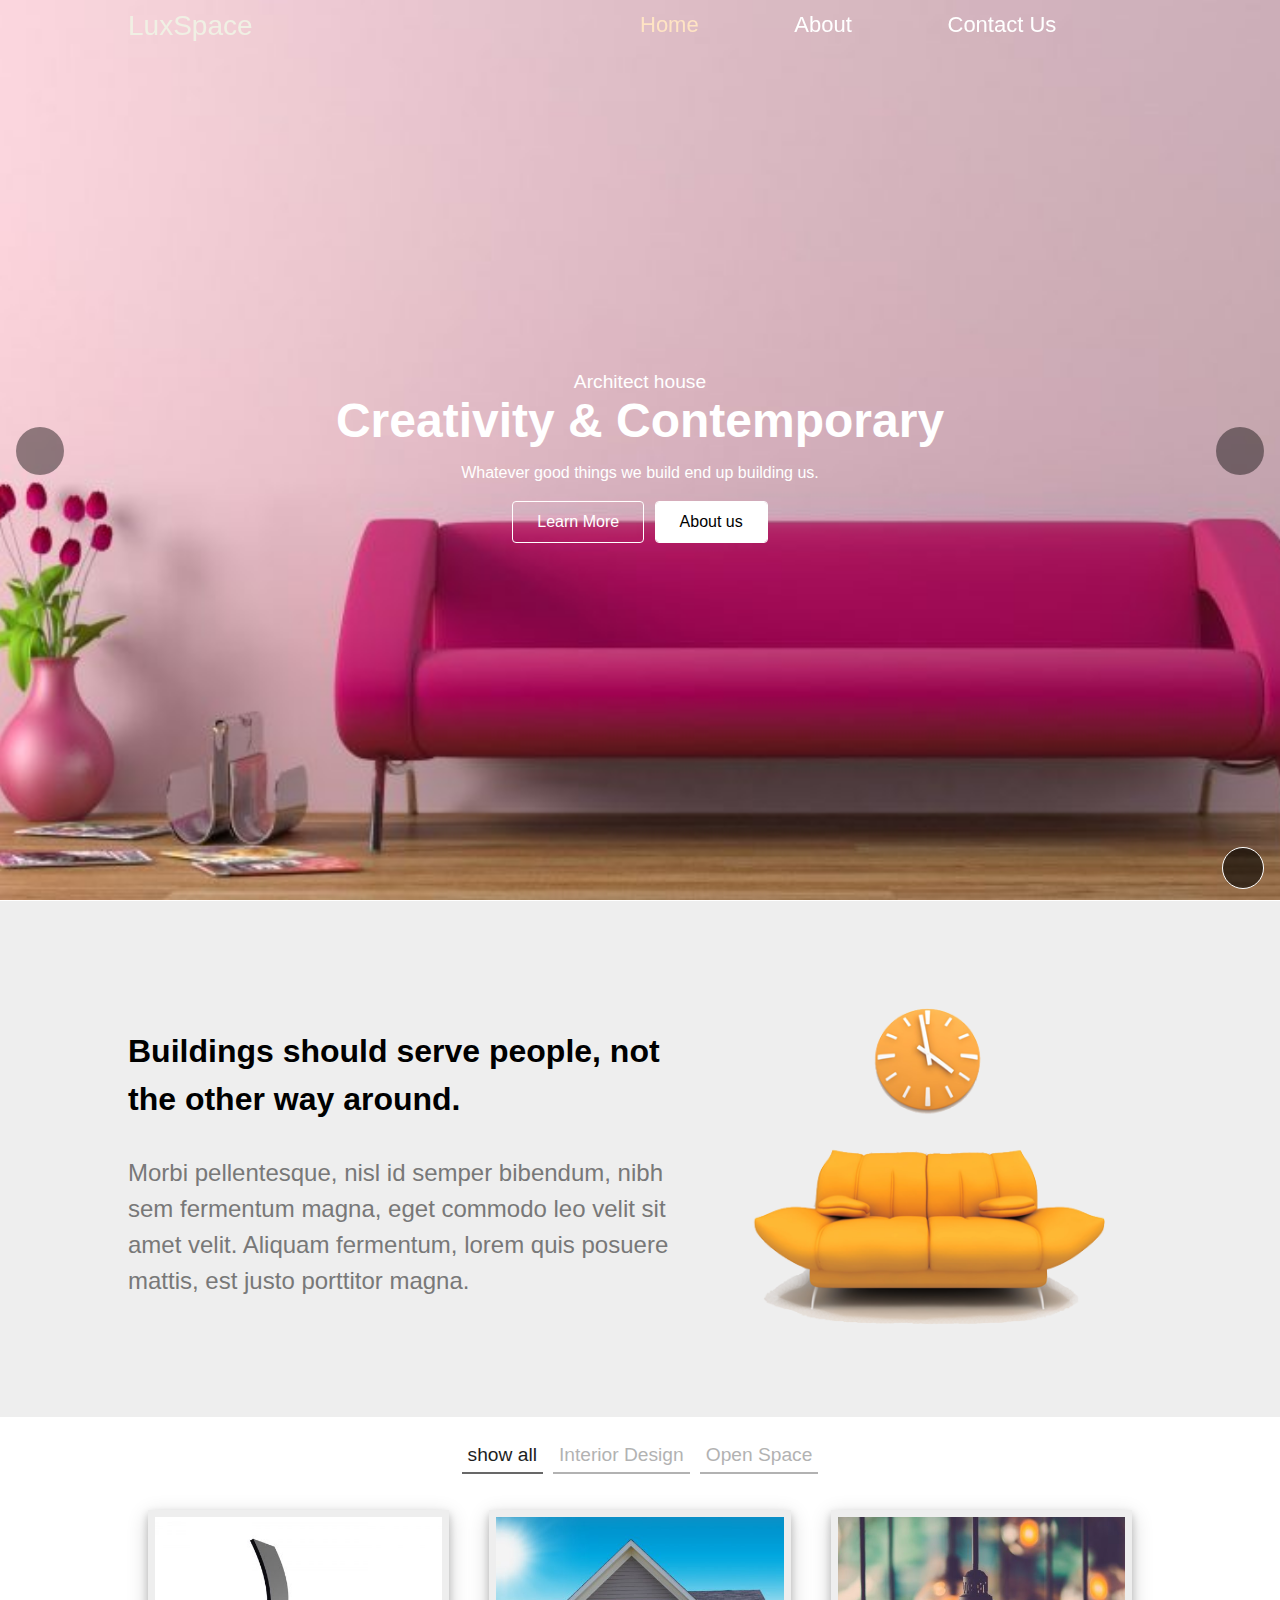
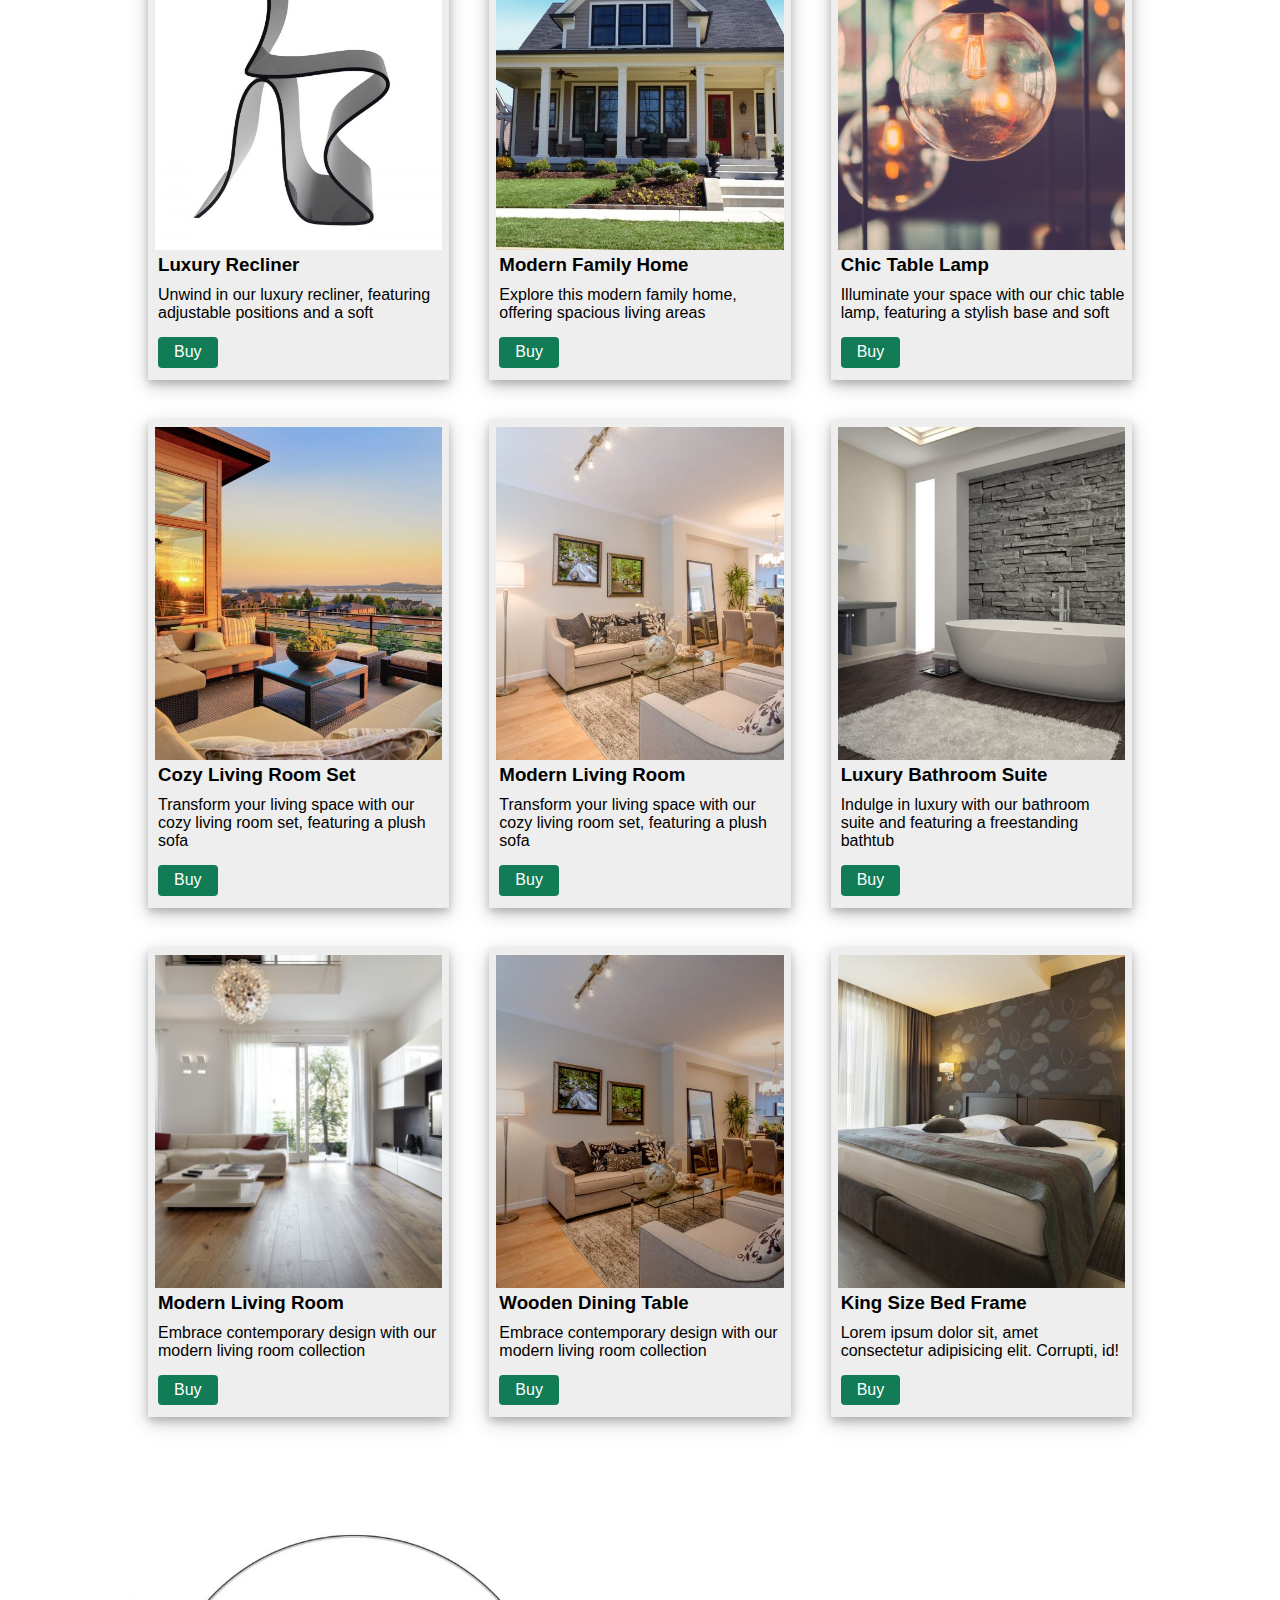
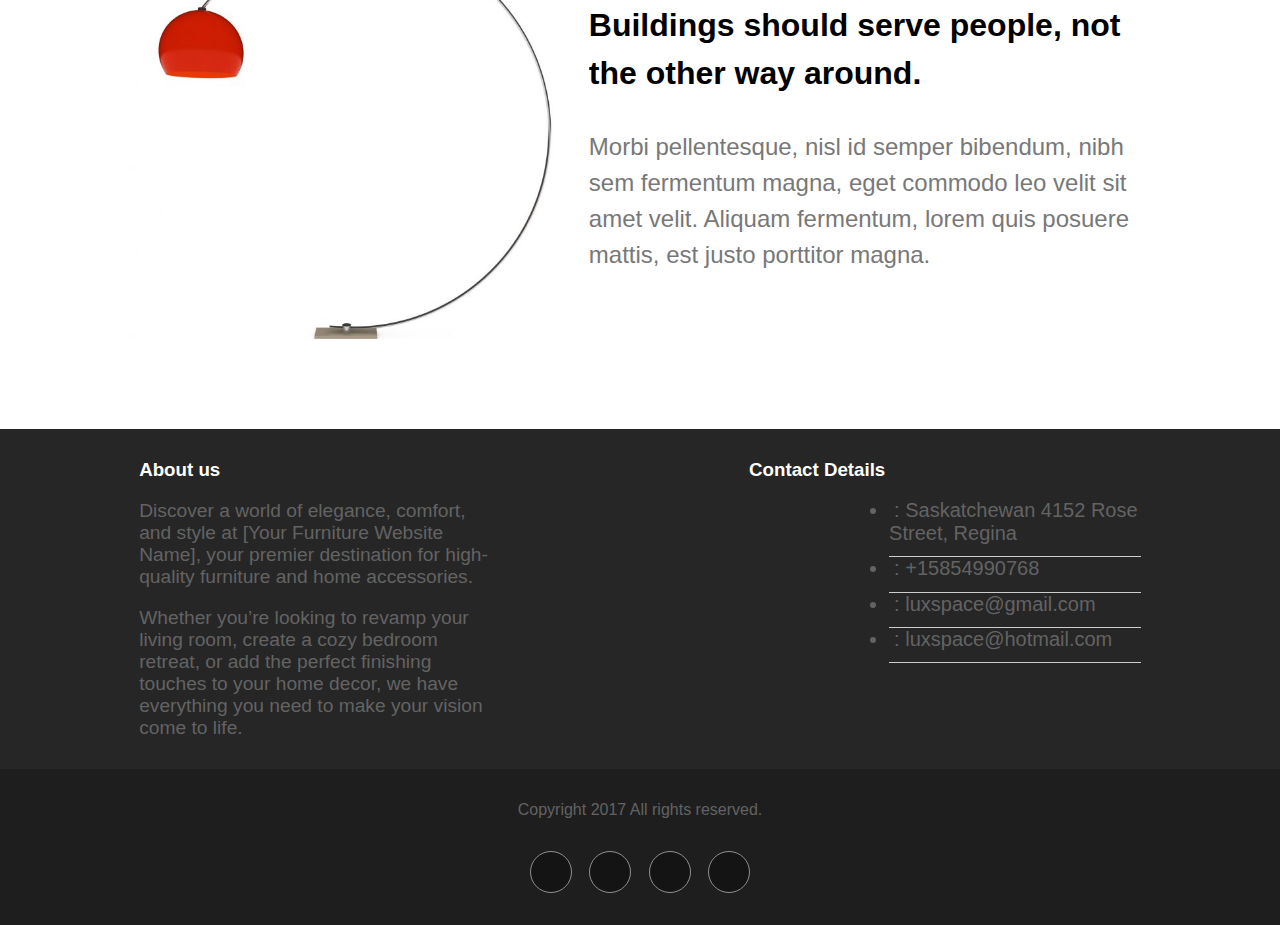
<file: index.html>
<!DOCTYPE html>
<html lang="en">
  <head>
    <meta charset="UTF-8" />
    <meta http-equiv="X-UA-Compatible" content="IE=edge" />
    <meta name="viewport" content="width=device-width, initial-scale=1.0" />
    <title>Project JS</title>
    <link rel="stylesheet" href="css/first.css" />
    <link
      rel="stylesheet"
      href="https://cdnjs.cloudflare.com/ajax/libs/font-awesome/6.2.1/css/all.min.css"
      integrity="sha512-MV7K8+y+gLIBoVD59lQIYicR65iaqukzvf/nwasF0nqhPay5w/9lJmVM2hMDcnK1OnMGCdVK+iQrJ7lzPJQd1w=="
      crossorigin="anonymous"
      referrerpolicy="no-referrer"
    />
  </head>
  <body>
    <nav id="nav">
      <div class="container">
        <div class="parent">
          <div class="logo">
            <a href="index.html">LuxSpace</a>
          </div>

          <ul>
            <li>
              <a href="#" id="home" class="home">Home</a>
            </li>
            <li>
              <a href="about.html">About</a>
            </li>
            <li>
              <a href="contact.html">Contact Us</a>
            </li>
            <li class="cart">
              <a href=""><i class="fa-solid fa-cart-plus"></i></a>
              <div class="count"></div>
            </li>
          </ul>
          <div class="responsive-cart">
            <div class="cart">
              <a href=""><i class="fa-solid fa-cart-plus"></i></a>
              <div class="count"></div>
            </div>
            <button class="btn-nav"></button>
          </div>
        </div>
      </div>
      <section class="drop-nav">
        <div class="container">
          <div class="drop-down">
            <a href="index.html"><div class="home">Home</div></a>
            <a href="about.html"><div>About</div></a>
            <a href="contact.html"><div class="last">Contact Us</div></a>
          </div>
        </div>
      </section>
    </nav>
    <a href="#">
      <div id="backUp" class="btn-flow">
        <i class="up fa-solid fa-chevron-up"></i>
      </div>
    </a>
    <section id="slider" class="slider">
      <div class="container">
        <div class="parent">
          <div class="item">
            <p>Architect house</p>
            <h1>Creativity & Contemporary</h1>
            <p>Whatever good things we build end up building us.</p>
            <a href="about.html" class="btn1">Learn More</a>
            <a href="about.html" class="btn2">About us</a>
          </div>
        </div>
      </div>
      <div id="right" class="right">
        <i class="fa-solid fa-chevron-right"></i>
      </div>
      <div id="left" class="left">
        <i class="fa-solid fa-chevron-left"></i>
      </div>
    </section>

    <section class="content">
      <div class="container">
        <div class="content-item">
          <div class="text">
            <p class="p1">
              Buildings should serve people, not the other way around.
            </p>
            <p class="p2">
              Morbi pellentesque, nisl id semper bibendum, nibh sem fermentum
              magna, eget commodo leo velit sit amet velit. Aliquam fermentum,
              lorem quis posuere mattis, est justo porttitor magna.
            </p>
          </div>

          <div class="img">
            <img src="images/furniture/archi-17.png" alt="" />
          </div>
        </div>
      </div>
    </section>

    <section class="category">
      <div class="container">
        <ul>
          <li class="li-all default-category">
            <button id="btn-all" class="btn-category">show all</button>
          </li>
          <li class="li-all">
            <button id="btn-one" class="btn-category">Interior Design</button>
          </li>
          <li class="li-all">
            <button id="btn-two" class="btn-category">Open Space</button>
          </li>
        </ul>
        <div class="cards"></div>
      </div>
    </section>

    <section class="cards all">
      <div class="container">
        <div class="row">
          <div class="card">
            <div class="item">
              <img src="images/furniture/card1.jpg" alt="" />
              <h3>Luxury Recliner</h3>
              <p>
                Unwind in our luxury recliner, featuring adjustable positions
                and a soft
              </p>
              <button class="btn">Buy</button>
              <button class="btn-undo">Undo</button>
            </div>
          </div>
          <div class="card">
            <div class="item">
              <img src="images/furniture/card2.jpg" alt="" />
              <h3>Modern Family Home</h3>
              <p>
                Explore this modern family home, offering spacious living areas
              </p>
              <button class="btn">Buy</button>
              <button class="btn-undo">Undo</button>
            </div>
          </div>
          <div class="card">
            <div class="item">
              <img src="images/furniture/card3.jpg" alt="" />
              <h3>Chic Table Lamp</h3>
              <p>
                Illuminate your space with our chic table lamp, featuring a
                stylish base and soft
              </p>
              <button class="btn">Buy</button>
              <button class="btn-undo">Undo</button>
            </div>
          </div>
          <div class="card">
            <div class="item">
              <img src="images/furniture/card4.jpg" alt="" />
              <h3>Cozy Living Room Set</h3>
              <p>
                Transform your living space with our cozy living room set,
                featuring a plush sofa
              </p>
              <button class="btn">Buy</button>
              <button class="btn-undo">Undo</button>
            </div>
          </div>
          <div class="card">
            <div class="item">
              <img src="images/furniture/card5.jpg" alt="" />
              <h3>Modern Living Room</h3>
              <p>
                Transform your living space with our cozy living room set,
                featuring a plush sofa
              </p>
              <button class="btn">Buy</button>
              <button class="btn-undo">Undo</button>
            </div>
          </div>
          <div class="card">
            <div class="item">
              <img src="images/furniture/card6.jpg" alt="" />
              <h3>Luxury Bathroom Suite</h3>
              <p>
                Indulge in luxury with our bathroom suite and featuring a
                freestanding bathtub
              </p>
              <button class="btn">Buy</button>
              <button class="btn-undo">Undo</button>
            </div>
          </div>
          <div class="card">
            <div class="item">
              <img src="images/furniture/card7.jpg" alt="" />
              <h3>Modern Living Room</h3>
              <p>
                Embrace contemporary design with our modern living room
                collection
              </p>
              <button class="btn">Buy</button>
              <button class="btn-undo">Undo</button>
            </div>
          </div>
          <div class="card">
            <div class="item">
              <img src="images/furniture/card8.jpg" alt="" />
              <h3>Wooden Dining Table</h3>
              <p>
                Embrace contemporary design with our modern living room
                collection
              </p>
              <button class="btn">Buy</button>
              <button class="btn-undo">Undo</button>
            </div>
          </div>
          <div class="card">
            <div class="item">
              <img src="images/furniture/card9.jpg" alt="" />
              <h3>King Size Bed Frame</h3>
              <p>
                Lorem ipsum dolor sit, amet consectetur adipisicing elit.
                Corrupti, id!
              </p>
              <button class="btn">Buy</button>
              <button class="btn-undo">Undo</button>
            </div>
          </div>
        </div>
      </div>
    </section>

    <section class="cards category1">
      <div class="container">
        <div class="row">
          <div class="card">
            <div class="item">
              <img src="images/furniture/card5.jpg" alt="" />
              <h3>Lorem, ipsum dolor.</h3>
              <p>
                Lorem ipsum dolor sit, amet consectetur adipisicing elit.
                Corrupti, id!
              </p>
              <button class="btn">Buy</button>
              <button class="btn-undo">Undo</button>
            </div>
          </div>
          <div class="card">
            <div class="item">
              <img src="images/furniture/card6.jpg" alt="" />
              <h3>Lorem, ipsum dolor.</h3>
              <p>
                Lorem ipsum dolor sit, amet consectetur adipisicing elit.
                Corrupti, id!
              </p>
              <button class="btn">Buy</button>
              <button class="btn-undo">Undo</button>
            </div>
          </div>
          <div class="card">
            <div class="item">
              <img src="images/furniture/card1.jpg" alt="" />
              <h3>Lorem, ipsum dolor.</h3>
              <p>
                Lorem ipsum dolor sit, amet consectetur adipisicing elit.
                Corrupti, id!
              </p>
              <button class="btn">Buy</button>
              <button class="btn-undo">Undo</button>
            </div>
          </div>
          <div class="card">
            <div class="item">
              <img src="images/furniture/card2.jpg" alt="" />
              <h3>Lorem, ipsum dolor.</h3>
              <p>
                Lorem ipsum dolor sit, amet consectetur adipisicing elit.
                Corrupti, id!
              </p>
              <button class="btn">Buy</button>
              <button class="btn-undo">Undo</button>
            </div>
          </div>
          <div class="card">
            <div class="item">
              <img src="images/furniture/card3.jpg" alt="" />
              <h3>Lorem, ipsum dolor.</h3>
              <p>
                Lorem ipsum dolor sit, amet consectetur adipisicing elit.
                Corrupti, id!
              </p>
              <button class="btn">Buy</button>
              <button class="btn-undo">Undo</button>
            </div>
          </div>
          <div class="card">
            <div class="item">
              <img src="images/furniture/card4.jpg" alt="" />
              <h3>Lorem, ipsum dolor.</h3>
              <p>
                Lorem ipsum dolor sit, amet consectetur adipisicing elit.
                Corrupti, id!
              </p>
              <button class="btn">Buy</button>
              <button class="btn-undo">Undo</button>
            </div>
          </div>
        </div>
      </div>
    </section>
    <section class="cards category2">
      <div class="container">
        <div class="row">
          <div class="card">
            <div class="item">
              <img src="images/furniture/card7.jpg" alt="" />
              <h3>Lorem, ipsum dolor.</h3>
              <p>
                Lorem ipsum dolor sit, amet consectetur adipisicing elit.
                Corrupti, id!
              </p>
              <button class="btn">Buy</button>
              <button class="btn-undo">Undo</button>
            </div>
          </div>
          <div class="card">
            <div class="item">
              <img src="images/furniture/card8.jpg" alt="" />
              <h3>Lorem, ipsum dolor.</h3>
              <p>
                Lorem ipsum dolor sit, amet consectetur adipisicing elit.
                Corrupti, id!
              </p>
              <button class="btn">Buy</button>
              <button class="btn-undo">Undo</button>
            </div>
          </div>
          <div class="card">
            <div class="item">
              <img src="images/furniture/card9.jpg" alt="" />
              <h3>Lorem, ipsum dolor.</h3>
              <p>
                Lorem ipsum dolor sit, amet consectetur adipisicing elit.
                Corrupti, id!
              </p>
              <button class="btn">Buy</button>
              <button class="btn-undo">Undo</button>
            </div>
          </div>
        </div>
      </div>
    </section>

    <section class="content content2">
      <div class="container">
        <div class="content-item">
          <div class="img abagora">
            <img src="images/furniture/content.jpg" alt="" />
          </div>

          <div class="text">
            <p class="p1">
              Buildings should serve people, not the other way around.
            </p>
            <p class="p2">
              Morbi pellentesque, nisl id semper bibendum, nibh sem fermentum
              magna, eget commodo leo velit sit amet velit. Aliquam fermentum,
              lorem quis posuere mattis, est justo porttitor magna.
            </p>
          </div>
        </div>
      </div>
    </section>

    <footer>
      <div class="container">
        <div class="item">
          <div class="about">
            <h3>About us</h3>
            <p>
              Discover a world of elegance, comfort, and style at [Your
              Furniture Website Name], your premier destination for high-quality
              furniture and home accessories.
            </p>
            <p>
              Whether you’re looking to revamp your living room, create a cozy
              bedroom retreat, or add the perfect finishing touches to your home
              decor, we have everything you need to make your vision come to
              life.
            </p>
          </div>
          <div class="contact-details">
            <div class="layer">
              <h3>Contact Details</h3>
              <ul class="fa-ul">
                <li>
                  <span class="fa-li"
                    ><i class="fa-solid fa-location-dot"></i></span
                  >: Saskatchewan 4152 Rose Street, Regina
                </li>
                <li>
                  <span class="fa-li"><i class="fa-solid fa-phone"></i> </span>:
                  +15854990768
                </li>
                <li>
                  <span class="fa-li"
                    ><i class="fa-solid fa-envelope"></i> </span
                  >: luxspace@gmail.com
                </li>
                <li>
                  <span class="fa-li"
                    ><i class="fa-solid fa-earth-americas"></i> </span
                  >: luxspace@hotmail.com
                </li>
              </ul>
            </div>
          </div>
        </div>
      </div>
    </footer>
    <footer class="item-two">
      <p>Copyright 2017 All rights reserved.</p>
      <div class="icons">
        <div class="contain">
          <a href="https://www.facebook.com/" target="_blank">
            <i class="fa-brands fa-facebook-f"></i>
          </a>
        </div>
        <div class="contain">
          <a href="https://www.google.com/" target="_blank">
            <i class="fa-brands fa-google"></i>
          </a>
        </div>
        <div class="contain">
          <a href="https://www.youtube.com/" target="_blank">
            <i class="youtube fa-brands fa-youtube"></i>
          </a>
        </div>
        <div class="contain">
          <a href="https://twitter.com/" target="_blank">
            <i class="twitter fa-brands fa-twitter"></i>
          </a>
        </div>
      </div>
    </footer>

    <script src="js/first.js"></script>
  </body>
</html>
</file>
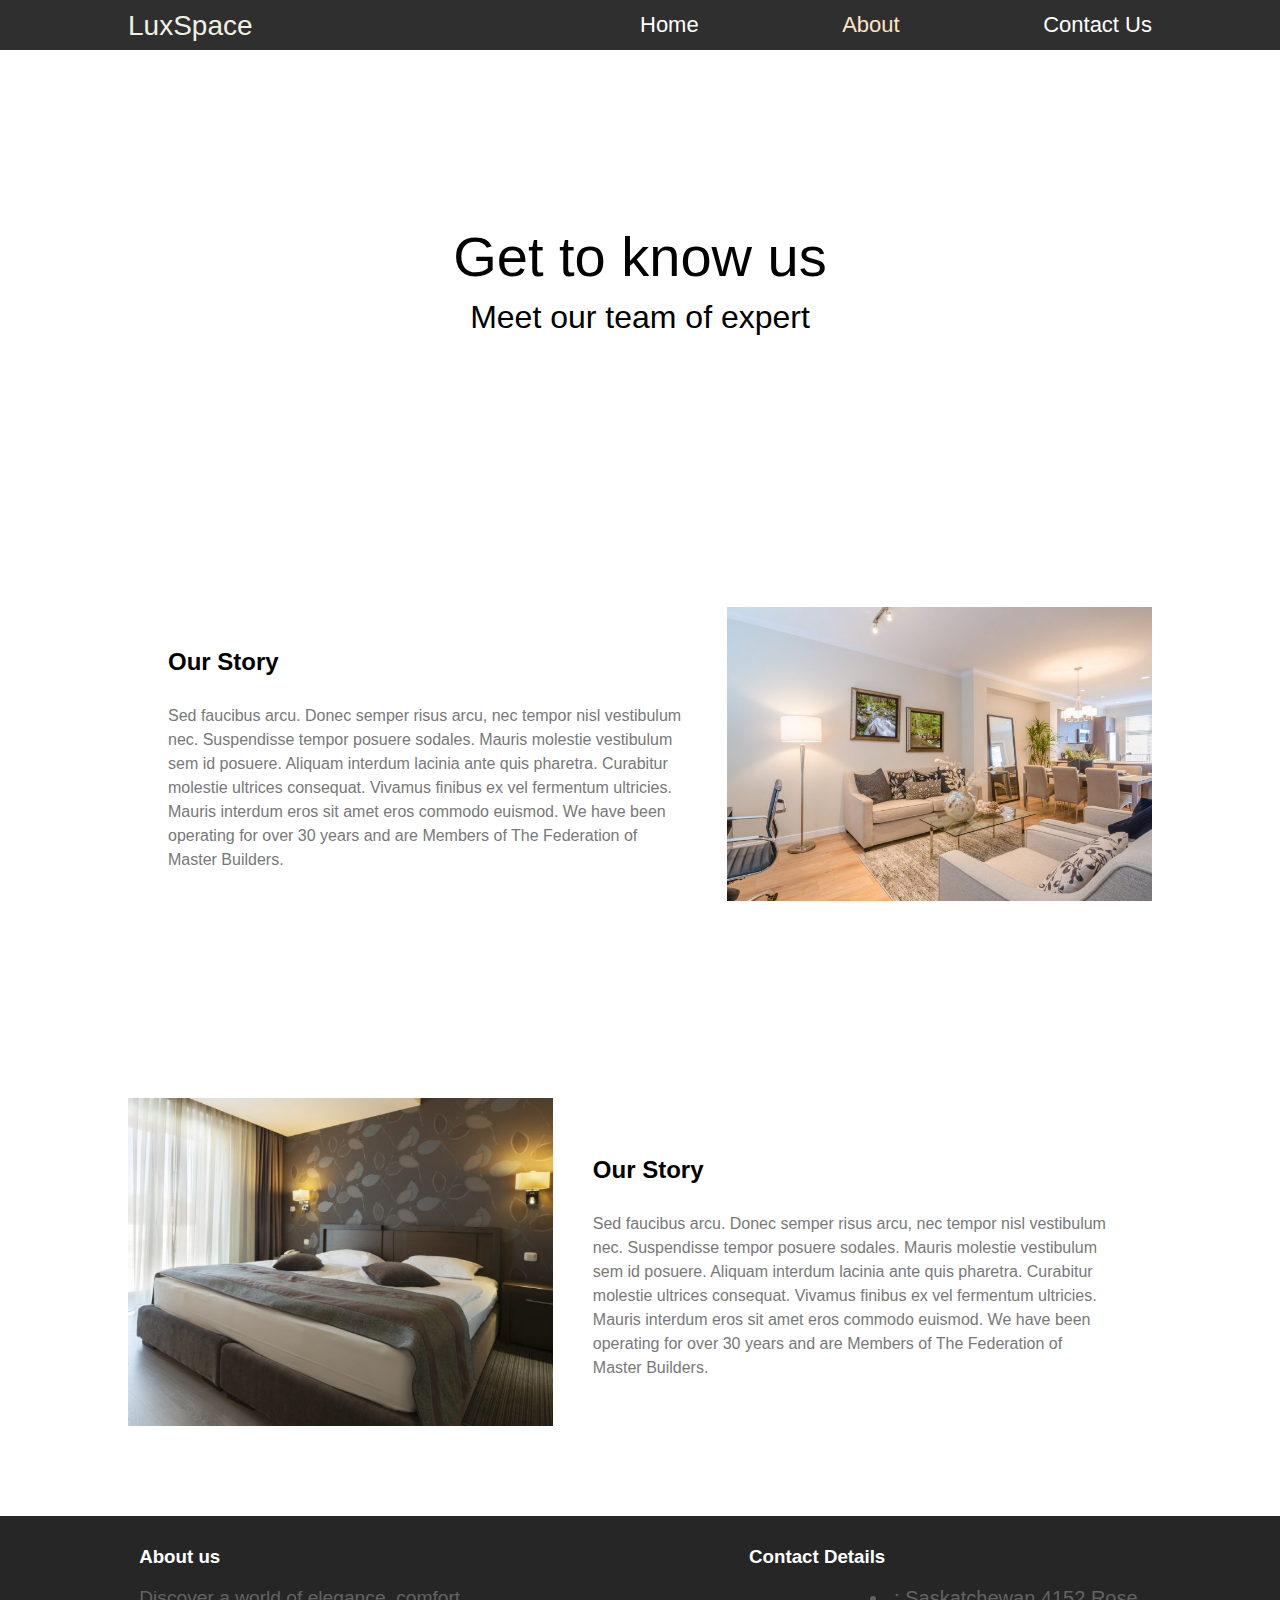
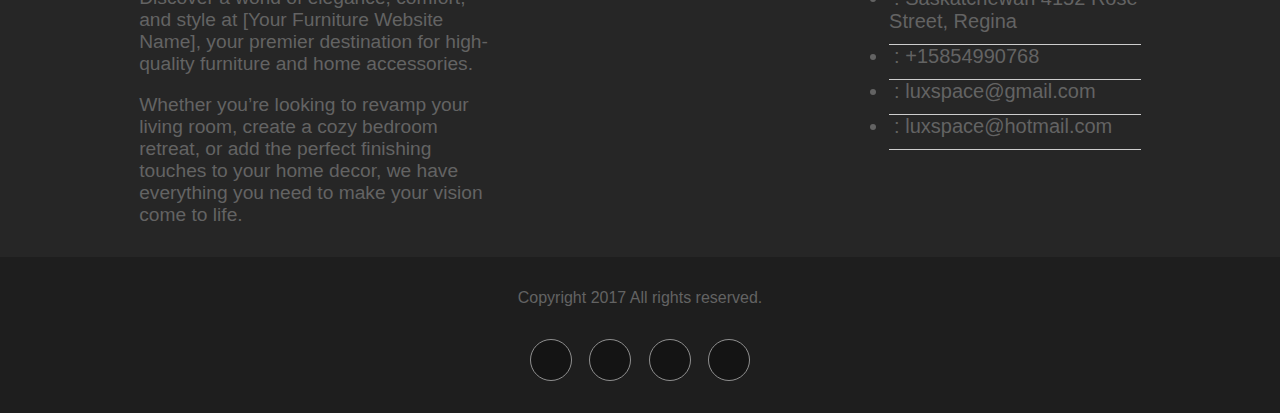
<file: about.html>
<!DOCTYPE html>
<html lang="en">
  <head>
    <meta charset="UTF-8" />
    <meta http-equiv="X-UA-Compatible" content="IE=edge" />
    <meta name="viewport" content="width=device-width, initial-scale=1.0" />
    <title>About</title>
    <link rel="stylesheet" href="css/about.css" />
    <link
      rel="stylesheet"
      href="https://cdnjs.cloudflare.com/ajax/libs/font-awesome/6.2.1/css/all.min.css"
      integrity="sha512-MV7K8+y+gLIBoVD59lQIYicR65iaqukzvf/nwasF0nqhPay5w/9lJmVM2hMDcnK1OnMGCdVK+iQrJ7lzPJQd1w=="
      crossorigin="anonymous"
      referrerpolicy="no-referrer"
    />
  </head>
  <body>
    <nav id="nav">
      <div class="container">
        <div class="parent">
          <div class="logo">
            <a href="index.html">LuxSpace</a>
          </div>

          <ul id="ul">
            <li>
              <a href="index.html">Home</a>
            </li>
            <li>
              <a href="#" class="about">About</a>
            </li>
            <li>
              <a href="contact.html">Contact Us</a>
            </li>
          </ul>
          <button class="btn-nav"></button>
        </div>
      </div>
      <section class="drop-nav">
        <div class="container">
          <div class="drop-down">
            <a href="index.html"><div>Home</div></a>
            <a href="about.html"><div class="about">About</div></a>
            <a href="contact.html"><div class="last">Contact Us</div></a>
          </div>
        </div>
      </section>
    </nav>
    <header>
      <div class="content-header">
        <h1>Get to know us</h1>
        <p>Meet our team of expert</p>
      </div>
    </header>

    <section class="content">
      <div class="container">
        <div class="content-item">
          <div class="text">
            <p class="p1">Our Story</p>
            <p class="p2">
              Sed faucibus arcu. Donec semper risus arcu, nec tempor nisl
              vestibulum nec. Suspendisse tempor posuere sodales. Mauris
              molestie vestibulum sem id posuere. Aliquam interdum lacinia ante
              quis pharetra. Curabitur molestie ultrices consequat. Vivamus
              finibus ex vel fermentum ultricies. Mauris interdum eros sit amet
              eros commodo euismod. We have been operating for over 30 years and
              are Members of The Federation of Master Builders.
            </p>
          </div>
          <div class="img">
            <img src="images/furniture/card5.jpg" alt="" />
          </div>
        </div>
      </div>
    </section>
    <section class="content">
      <div class="container">
        <div class="content-item content-item2">
          <div class="img">
            <img src="images/furniture/card9.jpg" alt="" />
          </div>
          <div class="text">
            <p class="p1">Our Story</p>
            <p class="p2">
              Sed faucibus arcu. Donec semper risus arcu, nec tempor nisl
              vestibulum nec. Suspendisse tempor posuere sodales. Mauris
              molestie vestibulum sem id posuere. Aliquam interdum lacinia ante
              quis pharetra. Curabitur molestie ultrices consequat. Vivamus
              finibus ex vel fermentum ultricies. Mauris interdum eros sit amet
              eros commodo euismod. We have been operating for over 30 years and
              are Members of The Federation of Master Builders.
            </p>
          </div>
        </div>
      </div>
    </section>

    <footer>
      <div class="container">
        <div class="item">
          <div class="about">
            <h3>About us</h3>
            <p>
              Discover a world of elegance, comfort, and style at [Your
              Furniture Website Name], your premier destination for high-quality
              furniture and home accessories.
            </p>
            <p>
              Whether you’re looking to revamp your living room, create a cozy
              bedroom retreat, or add the perfect finishing touches to your home
              decor, we have everything you need to make your vision come to
              life.
            </p>
          </div>
          <div class="contact-details">
            <div class="layer">
              <h3>Contact Details</h3>
              <ul class="fa-ul">
                <li>
                  <span class="fa-li"
                    ><i class="fa-solid fa-location-dot"></i></span
                  >: Saskatchewan 4152 Rose Street, Regina
                </li>
                <li>
                  <span class="fa-li"><i class="fa-solid fa-phone"></i></span>:
                  +15854990768
                </li>
                <li>
                  <span class="fa-li"><i class="fa-solid fa-envelope"></i></span
                  >: luxspace@gmail.com
                </li>
                <li>
                  <span class="fa-li"
                    ><i class="fa-solid fa-earth-americas"></i></span
                  >: luxspace@hotmail.com
                </li>
              </ul>
            </div>
          </div>
        </div>
      </div>
    </footer>
    <footer class="item-two">
      <p>Copyright 2017 All rights reserved.</p>
      <div class="icons">
        <div class="contain">
          <a href="https://www.facebook.com/" target="_blank">
            <i class="fa-brands fa-facebook-f"></i>
          </a>
        </div>
        <div class="contain">
          <a href="https://www.google.com/" target="_blank">
            <i class="fa-brands fa-google"></i>
          </a>
        </div>
        <div class="contain">
          <a href="https://www.youtube.com/" target="_blank">
            <i class="youtube fa-brands fa-youtube"></i>
          </a>
        </div>
        <div class="contain">
          <a href="https://twitter.com/" target="_blank">
            <i class="twitter fa-brands fa-twitter"></i>
          </a>
        </div>
      </div>
    </footer>
    <script src="js/about.js"></script>
  </body>
</html>
</file>
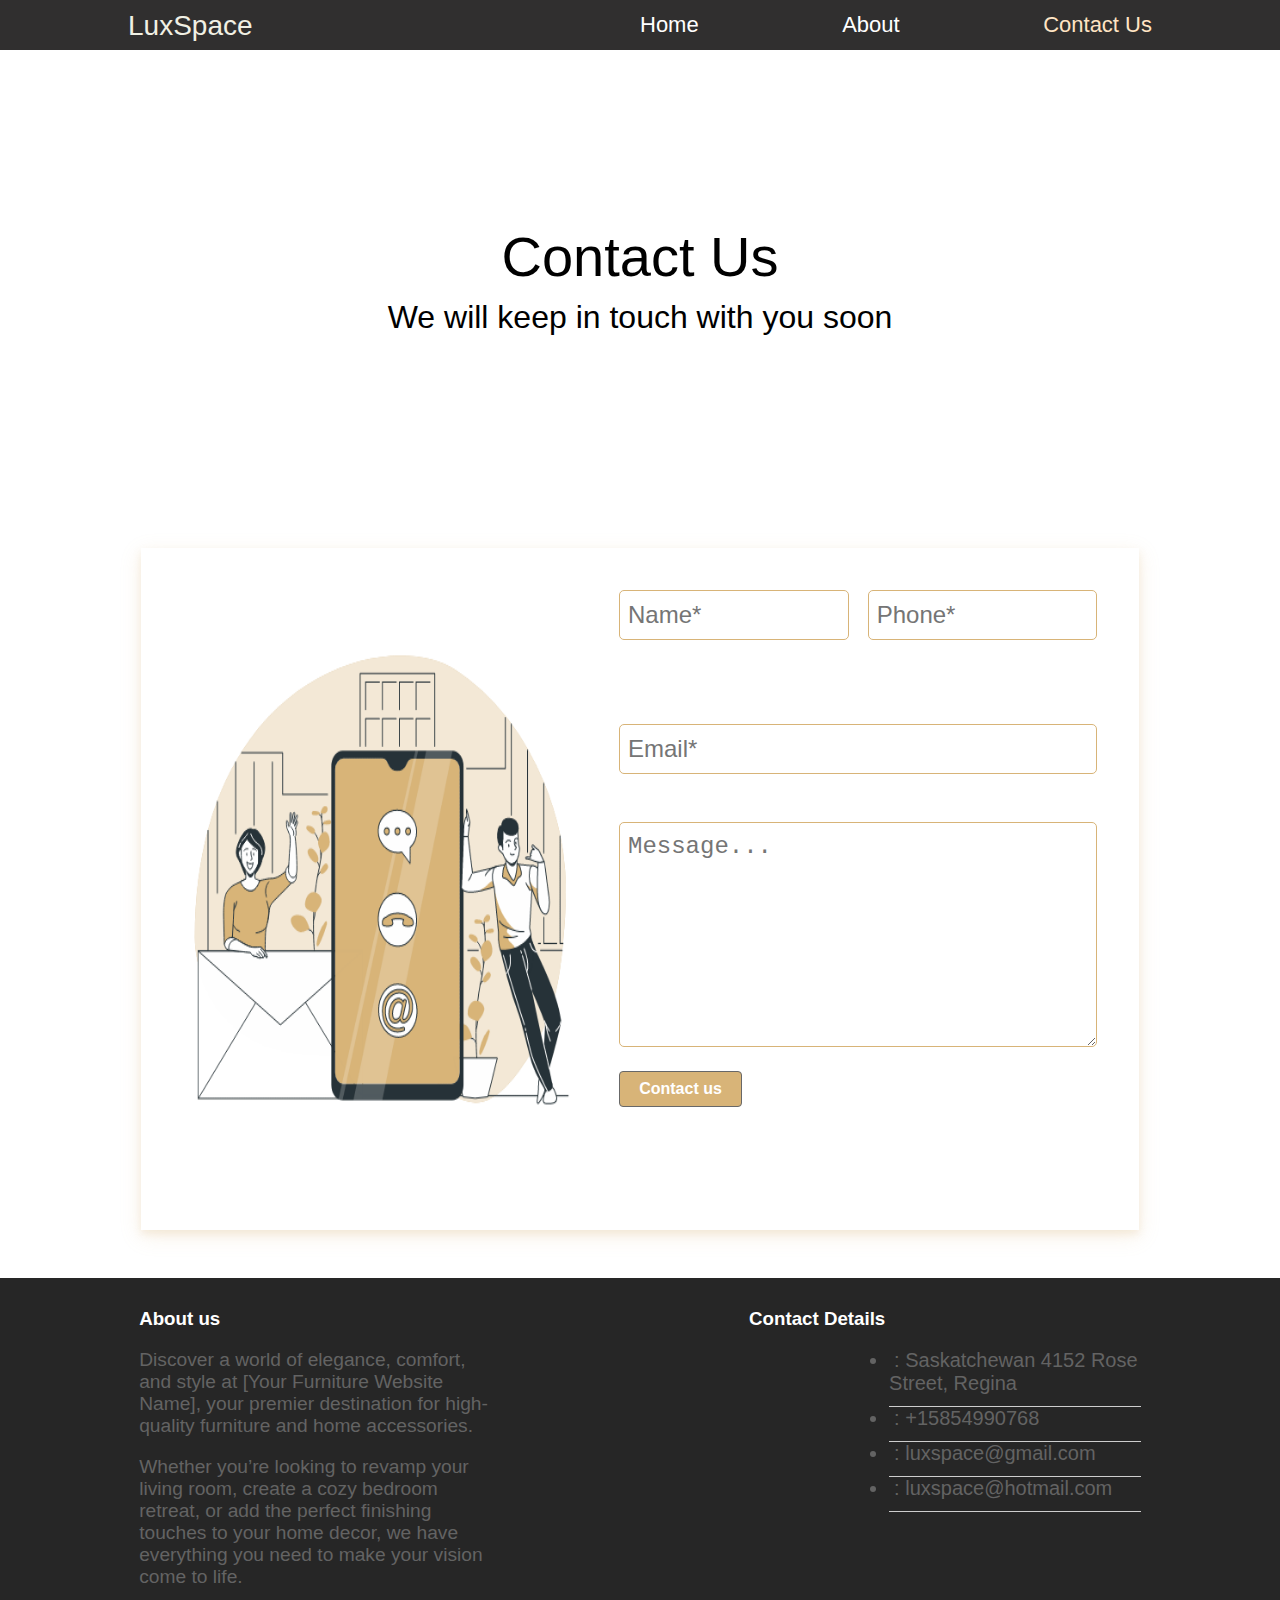
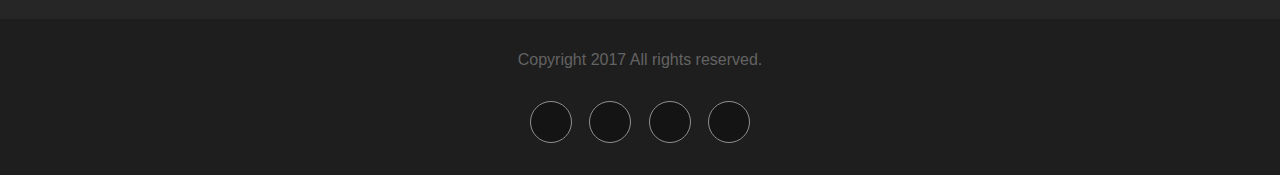
<file: contact.html>
<!DOCTYPE html>
<html lang="en">
  <head>
    <meta charset="UTF-8" />
    <meta http-equiv="X-UA-Compatible" content="IE=edge" />
    <meta name="viewport" content="width=device-width, initial-scale=1.0" />
    <title>Contact us</title>
    <link
      rel="stylesheet"
      href="https://cdnjs.cloudflare.com/ajax/libs/font-awesome/6.2.1/css/all.min.css"
      integrity="sha512-MV7K8+y+gLIBoVD59lQIYicR65iaqukzvf/nwasF0nqhPay5w/9lJmVM2hMDcnK1OnMGCdVK+iQrJ7lzPJQd1w=="
      crossorigin="anonymous"
      referrerpolicy="no-referrer"
    />
    <link rel="stylesheet" href="css/contact.css" />
  </head>
  <body>
    <nav id="nav">
      <div class="container">
        <div class="parent">
          <div class="logo">
            <a href="index.html">LuxSpace</a>
          </div>

          <ul id="ul">
            <li>
              <a href="index.html">Home</a>
            </li>
            <li>
              <a href="about.html">About</a>
            </li>
            <li>
              <a href="#" class="contact">Contact Us</a>
            </li>
          </ul>
          <button class="btn-nav"></button>
        </div>
      </div>
      <section class="drop-nav">
        <div class="container">
          <div class="drop-down">
            <a href="index.html"><div>Home</div></a>
            <a href="about.html"><div>About</div></a>
            <a href="contact.html"
              ><div class="last contact">Contact Us</div></a
            >
          </div>
        </div>
      </section>
    </nav>
    <header>
      <div class="content-header">
        <h1>Contact Us</h1>
        <p>We will keep in touch with you soon</p>
      </div>
    </header>

    <section class="form-outer">
      <div class="container">
        <div class="contain-form">
          <div class="svg">
            <img src="images/furniture/gif2.gif" alt="" />
          </div>
          <form class="form">
            <div class="form-name">
              <div class="contain-icon">
                <span class="icon-wrong icon-wrong1"
                  ><i class="fa-solid fa-xmark"></i
                ></span>
                <span class="icon-right icon-right1"
                  ><i class="fa-solid fa-circle-check"></i
                ></span>
                <input placeholder="Name*" type="text" name="name" id="name" />
              </div>
              <p class="error-name">
                name must : 2:15character and no space in first
              </p>
            </div>
            <div class="form-phone">
              <div class="contain-icon">
                <span class="icon-wrong icon-wrong2"
                  ><i class="fa-solid fa-xmark"></i
                ></span>
                <span class="icon-right icon-right2"
                  ><i class="fa-solid fa-circle-check"></i
                ></span>
                <input
                  placeholder="Phone*"
                  type="text"
                  name="phone"
                  id="phone"
                />
              </div>
              <p class="error-phone">
                phone must begain : (011|012|010|015) and 8 numbers
              </p>
            </div>
            <div class="form-email">
              <div class="contain-icon">
                <span class="icon-wrong icon-wrong3"
                  ><i class="fa-solid fa-xmark"></i
                ></span>
                <span class="icon-right icon-right3"
                  ><i class="fa-solid fa-circle-check"></i
                ></span>
                <input
                  placeholder="Email*"
                  type="text"
                  name="email"
                  id="email"
                />
              </div>
              <p class="error-email">email must : example@example.com</p>
            </div>
            <div class="form-text">
              <textarea
                name="message"
                id=""
                placeholder="Message..."
              ></textarea>
            </div>
            <button id="submit" class="btn" type="submit">Contact us</button>
          </form>
        </div>
      </div>
    </section>
    <!-- <div class="form">
      
      <h3>Contact Form</h3>
      <div class="inputs">
        <div class="form-name">
          
          <input placeholder="Name*" id="username" type="text" />
          <span><i class="fa-solid fa-circle-check"></i></span>
        </div>
        <div class="form-phone">
          <input placeholder="Phone*" id="phone" type="text" />
        </div>

        <div class="form-email">
          <input placeholder="Emai*" id="email" type="text" />
        </div>

        <textarea name="" id="" cols="30" rows="10" placeholder="Message... "></textarea>
        <button class="btn" type="submit">Send</button>
      </div>
    </div>
    <div class="info">
      
    </div> -->

    <footer>
      <div class="container">
        <div class="item">
          <div class="about">
            <h3>About us</h3>
            <p>
              Discover a world of elegance, comfort, and style at [Your
              Furniture Website Name], your premier destination for high-quality
              furniture and home accessories.
            </p>
            <p>
              Whether you’re looking to revamp your living room, create a cozy
              bedroom retreat, or add the perfect finishing touches to your home
              decor, we have everything you need to make your vision come to
              life.
            </p>
          </div>
          <div class="contact-details">
            <div class="layer">
              <h3>Contact Details</h3>
              <ul class="fa-ul">
                <li>
                  <span class="fa-li"
                    ><i class="fa-solid fa-location-dot"></i></span
                  >: Saskatchewan 4152 Rose Street, Regina
                </li>
                <li>
                  <span class="fa-li"><i class="fa-solid fa-phone"></i></span>:
                  +15854990768
                </li>
                <li>
                  <span class="fa-li"><i class="fa-solid fa-envelope"></i></span
                  >: luxspace@gmail.com
                </li>
                <li>
                  <span class="fa-li"
                    ><i class="fa-solid fa-earth-americas"></i></span
                  >: luxspace@hotmail.com
                </li>
              </ul>
            </div>
          </div>
        </div>
      </div>
    </footer>
    <footer class="item-two">
      <p>Copyright 2017 All rights reserved.</p>
      <div class="icons">
        <div class="contain">
          <a href="https://www.facebook.com/" target="_blank">
            <i class="fa-brands fa-facebook-f"></i>
          </a>
        </div>
        <div class="contain">
          <a href="https://www.google.com/" target="_blank">
            <i class="fa-brands fa-google"></i>
          </a>
        </div>
        <div class="contain">
          <a href="https://www.youtube.com/" target="_blank">
            <i class="youtube fa-brands fa-youtube"></i>
          </a>
        </div>
        <div class="contain">
          <a href="https://twitter.com/" target="_blank">
            <i class="twitter fa-brands fa-twitter"></i>
          </a>
        </div>
      </div>
    </footer>
    <script src="js/contact.js"></script>
  </body>
</html>
</file>
<file: css/first.css>
body {
  margin: 0;
  box-sizing: border-box;
  font-family: "Segoe UI", Tahoma, Geneva, Verdana, sans-serif;
}
.logo a {
  color: #f0f0e4;
  font-size: 28px;
}
nav {
  background-color: transparent;
  height: 50px;
  position: fixed;
  left: 0;
  right: 0;
  top: 0px;
  z-index: 2000;
  display: flex;
  align-items: center;
}
.container {
  width: 80%;
  margin: 0 auto;
  /* background-color: teal; */
}

.home {
  color: bisque;
}

nav .parent {
  display: flex;
  justify-content: space-between;
  align-items: center;
  /* padding: 10px; */
  font-size: calc(1rem + 1vw);
}
nav ul {
  /* background-color: blueviolet; */
  width: 50%;
  margin: 0;
  /* padding: 0px; */
  font-size: 22px;
  display: flex;
  list-style: none;
  justify-content: space-between;
}
nav a {
  text-decoration: none;
  color: white;
}

.cart {
  position: relative;
}
.count {
  position: absolute;
  color: white;
  background: red;
  font-size: 12px;
  text-align: center;
  /* border: 1px solid red; */
  border-radius: 50%;
  width: 18px;
  height: 18px;
  right: 0;
  top: 0;
  transform: translate(16px, -5px);
  display: none;
}

.btn-nav {
  width: 32px;
  height: 31px;
  background-image: url(../images/furniture/btn-img\ light.png);
  background-size: 71% 61%;
  background-color: transparent;
  border: 1px solid white;
  border-radius: 7px;
  margin: 10px 0;
  background-position: center;
  padding: 5px;
  background-repeat: no-repeat;
  display: none;
  cursor: pointer;
}
.drop-down a {
  text-decoration: none;
  color: #302f2f;
}
.drop-down div {
  padding: 10px 0;
  border-bottom: 0.5px solid #302f2f4a;
}
.drop-down .last {
  border-bottom: none;
}
.drop-nav {
  display: none;
  position: absolute;
  top: 50px;
  right: 0;
  left: 0;
  background-color: rgb(237, 230, 230);
  z-index: 555555;
}
.d-block {
  display: block;
}

.responsive-cart {
  width: 30%;
  display: flex;
  justify-content: space-between;
  align-items: center;
  display: none;
}
@media screen and (max-width: 992px) {
  body {
    padding-top: 50px;
  }
  nav {
    background-color: #302f2f !important ;
  }

  nav ul {
    background-color: gray;
    display: none;
  }
  .home {
    color: #000;
    font-size: 1.1rem;
  }
  .btn-nav {
    display: inline;
    opacity: 0.5;
  }
  .responsive-cart {
    display: flex;
  }
  .btn-nav:hover {
    opacity: 1;
    transition: opacity 0.3s;
  }
  .count {
    font-size: 9px;
    width: 13px;
    height: 13px;
    right: 0;
    top: 0;
    transform: translate(10px, -2px);
  }
}

.slider {
  height: 100vh;
  /* background-image: url(../images/furniture/slide2.jpg); */
  background-image: url(../images/furniture/slide1.jpg);

  background-position: center center;
  background-size: cover;
  background-attachment: fixed;
  padding-top: 1px;
  position: relative;
  /* background-color: blue; */
}

.slider .right {
  position: absolute;
  top: 50%;
  right: 1rem;
  background-color: rgba(0, 0, 0, 0.6);
  width: 3rem;
  height: 3rem;
  text-align: center;
  color: white;
  border-radius: 100%;
  cursor: pointer;
  opacity: 0.7;
  transition: opacity 0.3s;
  display: flex;
  align-items: center;
  justify-content: center;
  font-size: 1.5rem;
  transform: translateY(-50%);
}
.slider .left {
  position: absolute;
  top: 50%;
  left: 1rem;
  background-color: rgba(0, 0, 0, 0.6);
  width: 3rem;
  height: 3rem;
  text-align: center;
  color: white;
  border-radius: 100%;
  cursor: pointer;
  opacity: 0.7;
  transition: opacity 0.3s;
  display: flex;
  align-items: center;
  justify-content: center;
  font-size: 1.5rem;
  transform: translateY(-50%);
}
/* .slider .i{

} */
.slider .container,
.slider .container .parent {
  height: 100%;
}
.slider .container .parent {
  display: flex;
  align-items: center;
  justify-content: center;
}
.slider .item {
  text-align: center;
  color: #fff;
}

.slider .item p:nth-child(1) {
  font-size: 1.2rem;
  margin: 0;
  padding: 0;
}
.slider .item h1 {
  font-size: 3rem;
  margin-top: 0;
  margin-bottom: 0;
}
.slider .item p:nth-child(3) {
  margin-bottom: 2rem;
}
/* button */

.slider .item .btn1 {
  border-radius: 3px;
  border: none;
  background-color: transparent;
  padding: 0.7rem 1.5rem;
  font-size: 1rem;
  color: white;
  outline: 1px solid #fff;
  margin-right: 0.5rem;
  text-decoration: none;
}
.slider .item .btn1:hover {
  background-color: #fff;
  color: #000;
  transition: background-color 0.4s, color 0.4s;
  outline: none;
}

.slider .item .btn2 {
  background-color: #fff;
  padding: 0.7rem 1.5rem;
  font-size: 1rem;
  color: #000;
  border: none;
  outline: 1px solid #fff;
  border-radius: 3px;
  text-decoration: none;
}
.slider .item .btn2:hover {
  background-color: transparent;
  color: #fff;
  transition: background-color 0.4s, color 0.4s, border 0.4s;
}

@media screen and (max-width: 768px) {
  .slider .item .btn1 {
    display: inline-block;
    margin: auto;
  }
  .slider .item .btn2 {
    margin-top: 0.6rem;
  }
}

/* content */

.content {
  background-color: #eee;
  padding: 2.5rem 0;
}

.content .content-item {
  display: flex;
  justify-content: space-between;
  align-items: center;
  width: 100%;
  /* background-color: brown; */
  padding: 2.5rem 0;
  font-size: 1.5rem;
  line-height: 1.5;
}
.content .content-item .p1 {
  font-weight: 700;
  font-size: 2rem;
}
.content .content-item .p2 {
  color: rgb(120, 120, 120);
}
.content .content-item .text {
  width: 55%;
}
.content .content-item .img {
  /* background-color: blue; */
  overflow: hidden;
  width: 45%;
}
.content .content-item img {
  width: 100%;
  transform: scale(1.2, 1.2);
}

/* Category */
.category {
  /* background: green; */
  padding: 1px 0;
  margin-top: 20px;
  margin-bottom: 10px;
}

.category ul {
  /* background-color: green; */
  list-style: none;
  padding: 0;
  display: flex;
  justify-content: center;
  padding: 5px 0;
  margin: 0;
}
.category ul li {
  padding: 0 5px;
  opacity: 0.5;
}
.category ul li:hover,
.category ul li button:hover {
  opacity: 1;
  color: #1e1e1e;
  cursor: pointer;
}
.btn-category {
  border: none;
  box-sizing: border-box;
  border-bottom: 2px solid #686868;
  padding-bottom: 0.4rem;

  background: transparent;
  color: #686868;
  font-size: 1.2rem;
}
.category ul li.default-category {
  opacity: 1;
  /* color: #1e1e1e; */
  /* border: 2px solid #1e1e1e; */
}
#btn-all {
  color: #1e1e1e;
}

.cards .row {
  display: flex;
  flex-wrap: wrap;
  /* background-color: green; */
  width: 100%;
  justify-content: center;
}
.cards .row .card {
  box-sizing: border-box;
  width: calc(100% / 3);
  /* background-color: blue; */
  padding: 20px;
}
.cards .row .card .item {
  /* background-color: red; */
  box-shadow: 0 4px 8px 0 rgba(0, 0, 0, 0.2), 0 6px 20px 0 rgba(0, 0, 0, 0.19);
  background-color: #eee;
  padding: 7px;
}
.cards .row h3 {
  margin: 0;
  padding-left: 3px;
}
.cards .row p {
  padding-left: 3px;
  margin: 10px 0;
}
.cards .row .item img {
  width: 100%;
  height: 37vh;
  object-fit: cover;
}

.btn {
  border: none;
  border-radius: 4px;
  padding: 0.4rem 1rem;
  font-size: 1rem;
  margin: 5px 3px;
  background-color: #127c56;
  /* border: 1px solid rgb(75, 75, 75); */
  border: none;
  color: #fff;
}
.btn:hover {
  background-color: #61b292;
  /* background-color: #929692; */
  /* border: 0.5px solid rgb(181, 180, 180); */
  cursor: pointer;
}

.btn-undo {
  border: none;
  border-radius: 4px;
  padding: 0.4rem 1rem;
  font-size: 1rem;
  margin: 5px 3px;
  color: #fff;
  background-color: red;
  border: none;
  display: none;
}
.btn-undo:hover {
  background-color: rgb(255, 56, 56);
  /* border: 0.5px solid rgb(181, 180, 180); */
  border: none;
  cursor: pointer;
}

.all {
  display: block;
}
.category1 {
  display: none;
}
.category2 {
  display: none;
}

@media screen and (max-width: 768px) {
  .cards .row .card {
    width: calc(80%);
    padding: 8px 8px;
  }
  .cards .row h3 {
    font-size: 0.6rem;
  }
  .cards .row p {
    font-size: 0.5rem;
    margin: 5px 0;
  }
  .cards .row .item img {
    height: 20vh;
  }
  .btn {
    border: none;
    border-radius: 4px;
    padding: 0.2rem 0.7rem;
    font-size: 0.6rem;
    margin: 5px 3px;
    background-color: green;
    border: 1px solid rgb(75, 75, 75);
    color: #fff;
  }
  .btn:hover {
    background-color: rgb(2, 149, 2);
    border: 0.5px solid rgb(181, 180, 180);
    cursor: pointer;
  }
  .btn-undo {
    border: none;
    border-radius: 4px;
    padding: 0.2rem 0.7rem;
    font-size: 0.6rem;
  }

  .btn-category {
    font-size: 0.7rem;
  }
  .content .content-item .p1,
  .content .content-item .p2 {
    font-size: 0.5rem;
    line-height: 1;
  }
  .content .content-item .p1 {
    font-size: 0.8rem;
    line-height: 1;
  }
  .content .content-item {
    padding: 1rem 0;
  }
}

/* btn--flow */

.btn-flow {
  position: fixed;
  right: 1rem;
  bottom: 0.7rem;
  z-index: 9999;
  background-color: rgba(0, 0, 0, 0.6);
  width: 2.5rem;
  height: 2.5rem;
  text-align: center;
  color: white;
  border: 1px solid white;
  border-radius: 100%;
  cursor: pointer;
  /* opacity: .7; */
  transition: opacity 0.3s;
  display: flex;
  align-items: center;
  justify-content: center;
  font-size: 1.5rem;
}

footer {
  background-color: #262626;
}
footer .item {
  display: flex;
  justify-content: space-between;
}
footer .item .about {
  width: 60%;
  padding: 0.7rem;
}
footer .item .about p {
  color: #636363;
  width: 60%;
  font-size: 1.2rem;
}
footer .item .contact-details {
  width: 40%;
  padding: 0.7rem;
}

footer ul {
  margin-left: 100px;
}
footer ul li {
  padding-bottom: 0.7rem;
  border-bottom: 1px solid #cdcdcd;
  color: #636363;
  font-size: 20px;
}
footer ul li span {
  margin-right: 5px;
}
footer h3 {
  color: white;
}
.item-two {
  text-align: center;
  padding: 1rem 0;
  background-color: #1e1e1e;
  color: #636363;
}

@media screen and (max-width: 768px) {
  footer .item {
    flex-direction: column;
    align-items: center;
  }
  footer .item .about {
    width: 100%;
    padding: 0.7rem;
  }
  footer .item .about p {
    color: #636363;
    width: 50%;
    margin: 0;
    font-size: 10px;

    margin-left: 40px;
  }
  footer .item .contact-details {
    width: 50%;
    padding: 0.7rem;
  }
  footer .item .contact-details {
    width: 100%;
    padding: 0.7rem;
  }
  footer ul li {
    padding-bottom: 0.7rem;
    border-bottom: 1px solid #cdcdcd;
    color: #636363;
    font-size: 10px;
  }
}
.icons {
  display: flex;
  justify-content: space-evenly;
  width: 20%;
  padding: 1rem 0;
  margin: auto;
}
.icons .contain a {
  text-decoration: none;
}
.icons .contain i {
  background-color: rgba(0, 0, 0, 0.6);
  width: 2.5rem;
  height: 2.5rem;
  text-align: center;
  color: white;
  border: 1px solid white;
  border-radius: 100%;
  cursor: pointer;
  opacity: 0.5;
  transition: opacity 0.3s;
  display: flex;
  align-items: center;
  justify-content: center;
  font-size: 1.5rem;
}
.icons .contain i:hover {
  opacity: 1;
  transition: opacity 0.3s;
}
.icons .youtube:hover {
  color: red;
  transition: color 0.3s;
}
.icons .twitter:hover {
  color: rgba(2, 124, 255, 0.978);
  transition: color 0.3s;
}
@media screen and (max-width: 768px) {
  .icons .contain {
    width: 2.5rem;
    height: 1.4rem;
    padding: 0 1px;
    font-size: 0.7rem;
    margin: 0 5px;
  }
}

.content2 {
  background-color: #fff;
}
.content2 .abagora img {
  width: 100%;
  transform: scale(1, 1);
}
</file>
<file: css/about.css>
body {
  margin: 0;
  box-sizing: border-box;
  font-family: "Segoe UI", Tahoma, Geneva, Verdana, sans-serif;
}
.logo a {
  color: #f0f0e4;
  font-size: 28px;
}
nav {
  background-color: #302f2f;
  height: 50px;
  position: fixed;
  left: 0;
  right: 0;
  top: 0px;
  z-index: 2000;
  display: flex;
  align-items: center;
}
.container {
  width: 80%;
  margin: 0 auto;
  /* background-color: teal; */
}

.about {
  color: bisque;
}

nav .parent {
  display: flex;
  justify-content: space-between;
  align-items: center;
  /* padding: 10px; */
  font-size: calc(1rem + 1vw);
}
nav ul {
  /* background-color: blueviolet; */
  width: 50%;
  margin: 0;
  /* padding: 0px; */
  font-size: 22px;
  display: flex;
  list-style: none;
  justify-content: space-between;
}
nav a {
  text-decoration: none;
  color: white;
}

.cart {
  position: relative;
}
.count {
  position: absolute;
  color: white;
  background: red;
  font-size: 12px;
  text-align: center;
  /* border: 1px solid red; */
  border-radius: 50%;
  width: 18px;
  height: 18px;
  right: 0;
  top: 0;
  transform: translate(16px, -5px);
  display: none;
}

.btn-nav {
  width: 32px;
  height: 31px;
  background-image: url(../images/furniture/btn-img\ light.png);
  background-size: 71% 61%;
  background-color: transparent;
  border: 1px solid white;
  border-radius: 7px;
  margin: 10px 0;
  background-position: center;
  padding: 5px;
  background-repeat: no-repeat;
  display: none;
  cursor: pointer;
}
.drop-down a {
  text-decoration: none;
  color: #302f2f;
}
.drop-down div {
  padding: 10px 0;
  border-bottom: 0.5px solid #302f2f4a;
}
.drop-down .last {
  border-bottom: none;
}
.drop-nav {
  display: none;
  position: absolute;
  top: 50px;
  right: 0;
  left: 0;
  background-color: rgb(237, 230, 230);
  z-index: 555555;
}
.d-block {
  display: block;
}

@media screen and (max-width: 992px) {
  body {
    padding-top: 50px;
  }
  nav {
    background-color: #302f2f !important ;
  }

  nav ul {
    background-color: gray;
    display: none;
  }
  .about {
    color: #000;
    font-size: 1.1rem;
  }
  .btn-nav {
    display: inline;
    opacity: 0.5;
  }
  .btn-nav:hover {
    opacity: 1;
    transition: opacity 0.3s;
  }
}

header {
  margin-top: 50px;
  height: 50vh;
  display: flex;
  justify-content: center;
  align-items: center;
}
header .content-header {
  text-align: center;
}
header h1 {
  font-size: 3.5rem;
  margin: 10px;
  font-weight: 400;
}
header p {
  font-size: 2rem;
  margin: 0;
  font-weight: 300;
}

.content {
  /* background-color: #eee; */
  padding: 2.5rem 0;
  /* border-top: 1px solid black; */
}

.content .content-item {
  display: flex;
  justify-content: space-between;
  align-items: center;
  width: 100%;
  /* background-color: brown; */
  padding: 2.5rem 0;
  font-size: 1.5rem;
  line-height: 1.5;
}
.content .content-item .p1 {
  font-weight: 700;
  font-size: 1.5rem;
}
.content .content-item .p2 {
  font-size: 1rem;
  color: rgb(120, 120, 120);
}
.content .content-item .text {
  width: 55%;
  padding: 2.5rem;
}
.content .content-item .img {
  /* background-color: blue; */
  overflow: hidden;
  width: 45%;
}
.content .content-item img {
  width: 100%;
  transform: scale(1.2, 1.2);
}

@media screen and (max-width: 768px) {
  .content {
    /* background-color: #eee; */
    padding: 1.5rem 0;
    /* border-top: 1px solid black; */
  }

  .content .content-item .p1,
  .content .content-item .p2 {
    font-size: 0.5rem;
    line-height: 1;
  }
  .content .content-item .p1 {
    font-size: 0.8rem;
    line-height: 1;
  }
  .content .content-item {
    padding: 1rem 0;
    flex-direction: column-reverse;
  }
  .content .content-item2 {
    flex-direction: column;
  }
  .content .content-item .img {
    /* background-color: blue; */
    overflow: hidden;
    width: 100%;
  }
  .content .content-item .text {
    width: 100%;
    padding: 10px;
  }
}

footer {
  background-color: #262626;
}
footer .item {
  display: flex;
  justify-content: space-between;
}
footer .item .about {
  width: 60%;
  padding: 0.7rem;
}
footer .item .about p {
  color: #636363;
  width: 60%;
  font-size: 1.2rem;
}
footer .item .contact-details {
  width: 40%;
  padding: 0.7rem;
}

footer ul {
  /* margin-top: 0;
    margin: 0; */
  margin-left: 100px;
}
footer ul li {
  padding-bottom: 0.7rem;
  border-bottom: 1px solid #cdcdcd;
  color: #636363;
  font-size: 20px;
}
footer ul li span {
  margin-right: 5px;
}
footer h3 {
  color: white;
}
.item-two {
  text-align: center;
  padding: 1rem 0;
  background-color: #1e1e1e;
  color: #636363;
}

@media screen and (max-width: 768px) {
  footer .item {
    flex-direction: column;
    align-items: center;
  }
  footer .item .about {
    width: 100%;
    padding: 0.7rem;
  }
  footer .item .about p {
    color: #636363;
    width: 50%;
    margin: 0;
    font-size: 10px;

    margin-left: 40px;
  }
  footer .item .contact-details {
    width: 50%;
    padding: 0.7rem;
  }
  footer .item .contact-details {
    width: 100%;
    padding: 0.7rem;
  }
  footer ul li {
    padding-bottom: 0.7rem;
    border-bottom: 1px solid #cdcdcd;
    color: #636363;
    font-size: 10px;
  }
}
.icons {
  display: flex;
  justify-content: space-evenly;
  width: 20%;
  padding: 1rem 0;
  margin: auto;
}
.icons .contain a {
  text-decoration: none;
}
.icons .contain i {
  background-color: rgba(0, 0, 0, 0.6);
  width: 2.5rem;
  height: 2.5rem;
  text-align: center;
  color: white;
  border: 1px solid white;
  border-radius: 100%;
  cursor: pointer;
  opacity: 0.5;
  transition: opacity 0.3s;
  display: flex;
  align-items: center;
  justify-content: center;
  font-size: 1.5rem;
}
.icons .contain i:hover {
  opacity: 1;
  transition: opacity 0.3s;
}
.icons .youtube:hover {
  color: red;
  transition: color 0.3s;
}
.icons .twitter:hover {
  color: rgba(2, 124, 255, 0.978);
  transition: color 0.3s;
}
@media screen and (max-width: 768px) {
  .icons .contain {
    width: 2.5rem;
    height: 1.4rem;
    padding: 0 1px;
    font-size: 0.7rem;
    margin: 0 5px;
  }
}

.content2 {
  background-color: #fff;
}
.content2 .abagora img {
  width: 100%;
  transform: scale(1, 1);
}
</file>
<file: css/contact.css>
body {
  margin: 0;
  box-sizing: border-box;
  font-family: "Segoe UI", Tahoma, Geneva, Verdana, sans-serif;
}
.logo a {
  color: #f0f0e4;
  font-size: 28px;
}
nav {
  background-color: #302f2f;
  height: 50px;
  position: fixed;
  left: 0;
  right: 0;
  top: 0px;
  z-index: 2000;
  display: flex;
  align-items: center;
}
.container {
  width: 80%;
  margin: 0 auto;
  /* background-color: teal; */
}

.contact {
  color: bisque;
}

nav .parent {
  display: flex;
  justify-content: space-between;
  align-items: center;
  /* padding: 10px; */
  font-size: calc(1rem + 1vw);
}
nav ul {
  /* background-color: blueviolet; */
  width: 50%;
  margin: 0;
  /* padding: 0px; */
  font-size: 22px;
  display: flex;
  list-style: none;
  justify-content: space-between;
}
nav a {
  text-decoration: none;
  color: white;
}

.cart {
  position: relative;
}
.count {
  position: absolute;
  color: white;
  background: red;
  font-size: 12px;
  text-align: center;
  /* border: 1px solid red; */
  border-radius: 50%;
  width: 18px;
  height: 18px;
  right: 0;
  top: 0;
  transform: translate(16px, -5px);
  display: none;
}

.btn-nav {
  width: 32px;
  height: 31px;
  background-image: url(../images/furniture/btn-img\ light.png);
  background-size: 71% 61%;
  background-color: transparent;
  border: 1px solid white;
  border-radius: 7px;
  margin: 10px 0;
  background-position: center;
  padding: 5px;
  background-repeat: no-repeat;
  display: none;
  cursor: pointer;
}
.drop-down a {
  text-decoration: none;
  color: #302f2f;
}
.drop-down div {
  padding: 10px 0;
  border-bottom: 0.5px solid #302f2f4a;
}
.drop-down .last {
  border-bottom: none;
}
.drop-nav {
  display: none;
  position: absolute;
  top: 50px;
  right: 0;
  left: 0;
  background-color: rgb(237, 230, 230);
  z-index: 555555;
}
.d-block {
  display: block;
}

@media screen and (max-width: 992px) {
  body {
    padding-top: 50px;
  }
  nav {
    background-color: #302f2f !important ;
  }

  nav ul {
    background-color: gray;
    display: none;
  }
  .contact {
    color: #000;
    font-size: 1.1rem;
  }
  .btn-nav {
    display: inline;
    opacity: 0.5;
  }
  .btn-nav:hover {
    opacity: 1;
    transition: opacity 0.3s;
  }
}

header {
  margin-top: 50px;
  /* background-color: red; */
  height: 50vh;
  display: flex;
  justify-content: center;
  align-items: center;
}
header .content-header {
  text-align: center;
}
header h1 {
  font-size: 3.5rem;
  margin: 10px;
  font-weight: 400;
}
header p {
  font-size: 2rem;
  margin: 0;
  font-weight: 300;
}
.form-outer {
  margin: 3rem 1rem;
  box-sizing: border-box;
}
.contain-form {
  /* background-color: red; */
  display: flex;
  justify-content: space-between;
  align-items: flex-start;
  box-shadow: 0 4px 8px 0 rgb(216, 180, 120, 0.19),
    0 6px 20px 0 rgb(216, 180, 120, 0.19);
  padding: 42px 42px 42px 0;
}
.contain-form .svg {
  width: 50%;
  text-align: center;
}
.contain-form .svg img {
  width: 90%;
  height: 66vh;
}

.form {
  width: 50%;
  display: flex;
  justify-content: space-between;
  flex-wrap: wrap;
}
.form-name {
  flex-basis: 48%;
  margin-bottom: 20px;
}
.form-phone {
  flex-basis: 48%;
  margin-bottom: 20px;
}
.form-email {
  flex-basis: 100%;
  margin-bottom: 20px;
}
.form-text {
  flex-basis: 100%;
}
textarea {
  width: 100%;
  box-sizing: border-box;
  height: 25vh;
  border: 1px solid #d8b478;
  font-size: 1.5rem;
  border-radius: 5px;
  padding: 10px 8px;
  /* box-shadow: 0 4px 8px 0 rgba(0, 0, 0, 0.2), 0 6px 20px 0 rgba(0, 0, 0, 0.19); */
  color: #686868;
}
input {
  width: 100%;
  box-sizing: border-box;
  padding: 10px 8px;
  border: none;
  outline: none;
  border: 1px solid #d8b478;
  font-size: 1.5rem;
  border-radius: 5px;
  /* box-shadow: 0 4px 8px 0 rgba(0, 0, 0, 0.2), 0 6px 20px 0 rgba(0, 0, 0, 0.19); */
  color: #686868;
}
input:focus,
textarea:focus {
  box-sizing: border-box;
  border: none;
  outline: none;
  border: 2px solid #d8b478;
  border-radius: 5px;
}
.error-name,
.error-phone,
.error-email {
  visibility: hidden;
  margin: 10px 0 0 0;
  color: red;
}
.icon-right,
.icon-wrong {
  visibility: hidden;
}
.icon-right {
  color: green;
}
.icon-wrong {
  color: red;
}

.contain-icon {
  position: relative;
}
.form-name span,
.form-phone span,
.form-email span {
  position: absolute;
  right: 8px;
  top: 50%;
  transform: translateY(-50%);
  font-size: 1.5rem;
}

.btn {
  border: none;
  border-radius: 4px;
  padding: 0.5rem 1.2rem;
  font-size: 1rem;
  font-weight: 700;
  margin: 20px 0px 20px 0;
  background-color: #d8b478;
  border: 1px solid #686868;
  color: #fff;
  /* box-shadow: 0 4px 8px 0 rgba(0, 0, 0, 0.2), 0 6px 20px 0 rgba(0, 0, 0, 0.19); */
}
.btn:hover {
  background-color: #333333;
  /* background-color: #929692; */
  border: 0.5px solid #686868;
  cursor: pointer;
}

@media screen and (max-width: 768px) {
  header {
    margin-top: 0px;
    height: 30vh;
  }
  header h1 {
    font-size: 2.1rem;
  }
  header p {
    font-size: 1.2rem;
  }
  .form {
    flex-direction: column;
    width: 90%;
  }
  input,
  textarea {
    width: 100%;
    padding: 10px 8px;
    font-size: 0.9rem;
  }
  textarea {
    height: 21vh;
  }
  .error-name,
  .error-phone,
  .error-email {
    font-size: 0.8rem;
  }
  .icon-right i,
  .icon-wrong i {
    font-size: 1.3rem;
  }
  .form-name span,
  .form-phone span,
  .form-email span {
    right: 8px;
    top: 50%;
    transform: translateY(-60%);
  }
  .btn {
    width: fit-content;
    padding: 0.5rem 1.2rem;
    font-size: 1rem;
    font-weight: 700;
    margin: 20px 0px 20px 0;
  }
  .contain-form {
    flex-direction: column;
    align-items: center;
    padding: 0;
  }
  .contain-form .svg {
    width: 100%;
    text-align: center;
  }
  .contain-form .svg img {
    width: 100%;
    height: 50vh;
  }
}

footer {
  background-color: #262626;
}
footer .item {
  display: flex;
  justify-content: space-between;
}
footer .item .about {
  width: 60%;
  padding: 0.7rem;
}
footer .item .about p {
  color: #636363;
  width: 60%;
  font-size: 1.2rem;
}
footer .item .contact-details {
  width: 40%;
  padding: 0.7rem;
}

footer ul {
  /* margin-top: 0;
    margin: 0; */
  margin-left: 100px;
}
footer ul li {
  padding-bottom: 0.7rem;
  border-bottom: 1px solid #cdcdcd;
  color: #636363;
  font-size: 20px;
}
footer ul li span {
  margin-right: 5px;
}
footer h3 {
  color: white;
}
.item-two {
  text-align: center;
  padding: 1rem 0;
  background-color: #1e1e1e;
  color: #636363;
}

@media screen and (max-width: 768px) {
  footer .item {
    flex-direction: column;
    align-items: center;
  }
  footer .item .about {
    width: 100%;
    padding: 0.7rem;
  }
  footer .item .about p {
    color: #636363;
    width: 50%;
    margin: 0;
    font-size: 10px;

    margin-left: 40px;
  }
  footer .item .contact-details {
    width: 50%;
    padding: 0.7rem;
  }
  footer .item .contact-details {
    width: 100%;
    padding: 0.7rem;
  }
  footer ul li {
    padding-bottom: 0.7rem;
    border-bottom: 1px solid #cdcdcd;
    color: #636363;
    font-size: 10px;
  }
}
.icons {
  display: flex;
  justify-content: space-evenly;
  width: 20%;
  padding: 1rem 0;
  margin: auto;
}
.icons .contain a {
  text-decoration: none;
}
.icons .contain i {
  background-color: rgba(0, 0, 0, 0.6);
  width: 2.5rem;
  height: 2.5rem;
  text-align: center;
  color: white;
  border: 1px solid white;
  border-radius: 100%;
  cursor: pointer;
  opacity: 0.5;
  transition: opacity 0.3s;
  display: flex;
  align-items: center;
  justify-content: center;
  font-size: 1.5rem;
}
.icons .contain i:hover {
  opacity: 1;
  transition: opacity 0.3s;
}
.icons .youtube:hover {
  color: red;
  transition: color 0.3s;
}
.icons .twitter:hover {
  color: rgba(2, 124, 255, 0.978);
  transition: color 0.3s;
}
@media screen and (max-width: 768px) {
  .icons .contain {
    width: 2.5rem;
    height: 1.4rem;
    padding: 0 1px;
    font-size: 0.7rem;
    margin: 0 5px;
  }
}
</file>
